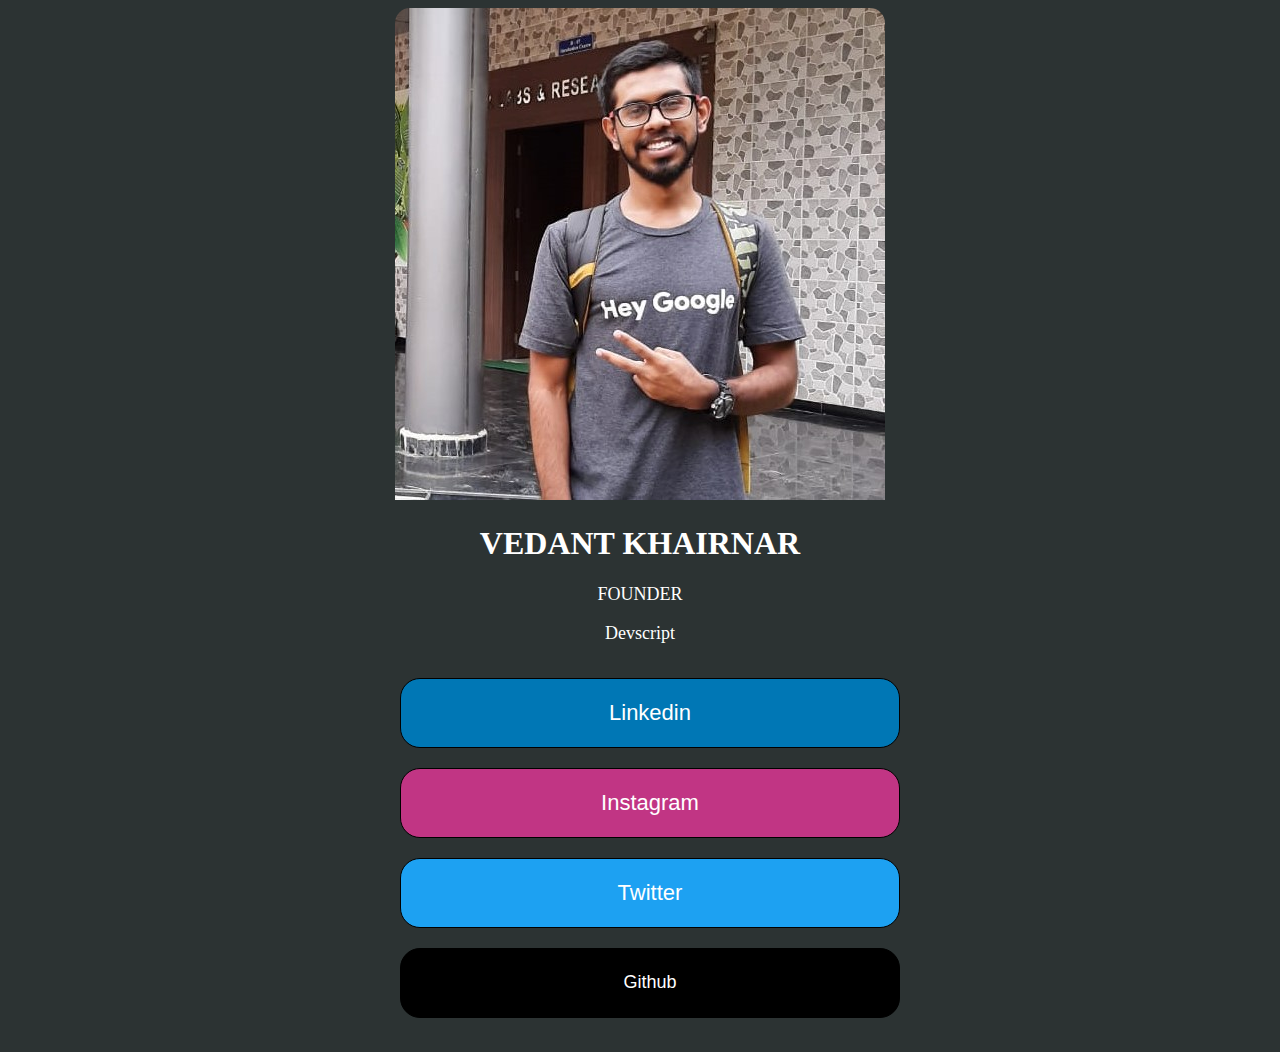
<file: Sample/index.html>
<!DOCTYPE html>
<html lang="en">
  <head>
    <title>VEDANT KHAIRNAR</title>
    <link rel="stylesheet" href="Style.css" />
  </head>
  <body>
    <div class="card">
      <img class="img" src="Vedant.jpeg"  />

      <h1>VEDANT KHAIRNAR</h1>
      <p class="title">FOUNDER</p>
      <p>Devscript</p>

<!-- Social Media Links -->
<div style="margin: 24px 0">

    <button class="button" style ="background-color: #0077B5;">
      <a href="https://www.linkedin.com/in/vedant-khairnar-1b1b4b1b1/">
     Linkedin
        </a>
    </button>

    <button class="button" style="background-color: #C13584;">
      <a href="https://www.instagram.com/vedant_khairnar/">
        Instagram
        </a>
    </button>

    <button class="button" style="background-color: #1DA1F2;">
      <a href="https://twitter.com/VedantKhairnar3">
       Twitter</a >
    </button>

    <button class="button" style="background-color: black;">
      <href="https://github.com/VedantKhairnar">
        Github</a>
    </button>
  </div>
    </div>
  </body>
</html>
</file>
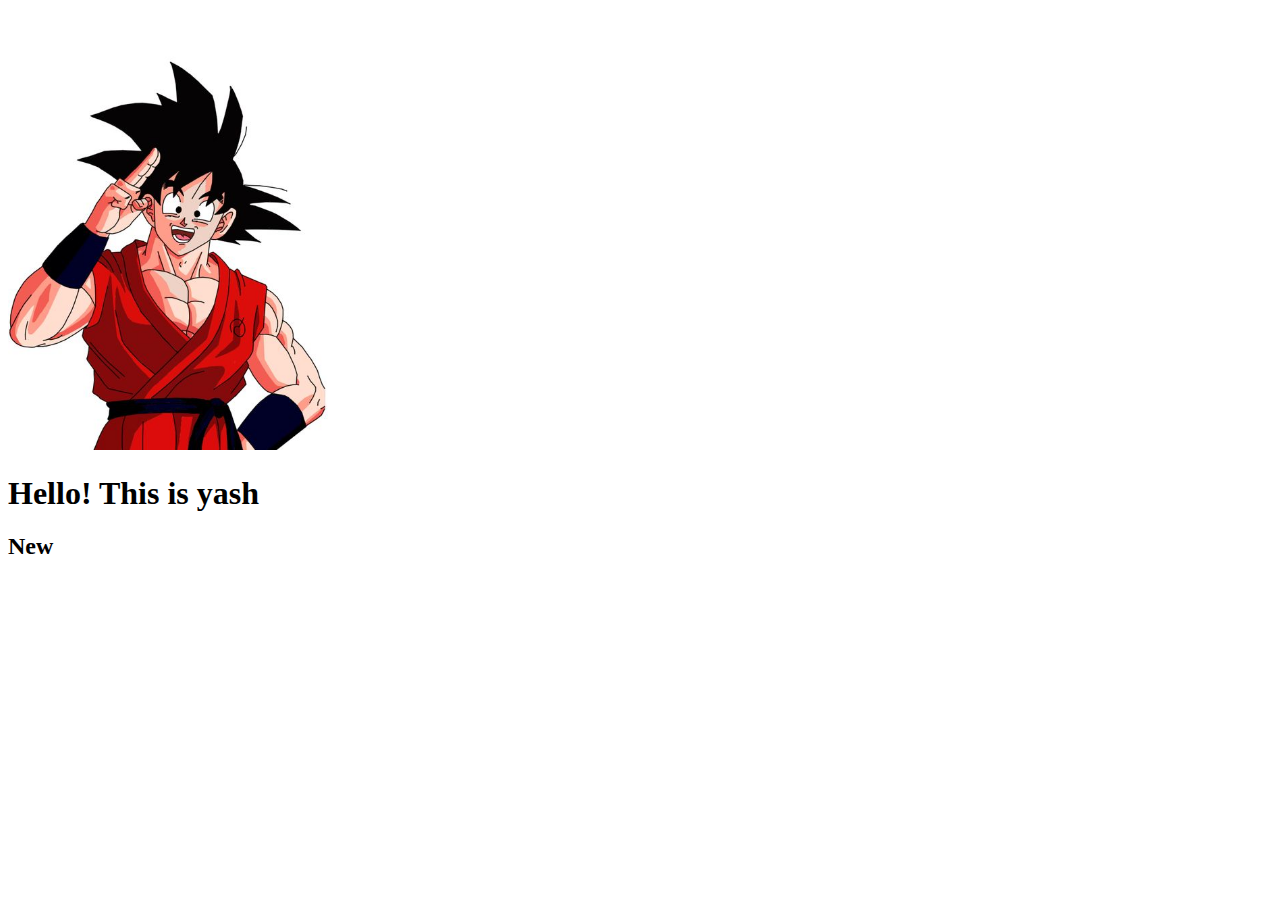
<file: YashAgrawal/index.html>
<!DOCTYPE html>
<html lang="en">
<head>
    <meta charset="UTF-8">
    <meta http-equiv="X-UA-Compatible" content="IE=edge">
    <meta name="viewport" content="width=device-width, initial-scale=1.0">
    <title>MY repo</title>
    <link rel="stylesheet" href="style.css">
</head>
<body>
    <div class="main" >
        <div>
            <img src="goku.jpg" alt="" id="image-goku">
        </div>
        
        <h1>Hello! This is yash</h1>
        <h2>New</h2>
    </div>

</body>
</html>
</file>
<file: Sample/Style.css>
body{
    background-color:  #2C3333;
}
.card {
   
    border-radius: 15px;
    max-width: 500px;
    margin: auto;
    text-align: center;
}
.img{
    border-radius: 15px 15px 0 0;

}
.button{
    border: 1px solid black;
    border-radius: 20px;
    height: 70px;
    padding: 8px;
    background-color: transparent;
    color: white;
    text-align: center;
    cursor: pointer;
    width: 100%;
    font-size: 18px;
    margin: 10px;
}
.title ,p{
    color: white;
    font-size: 18px;
}
h1{
    color: white;
    
}
a {
    text-decoration: none;
    font-size: 22px;
    color: white;
}
</file>
<file: YashAgrawal/style.css>
#image-goku{
    width: 20rem;

}

.main{
    /* display: flex; */
    /* align-items: center; */
    align-content: center;  
}
</file>
